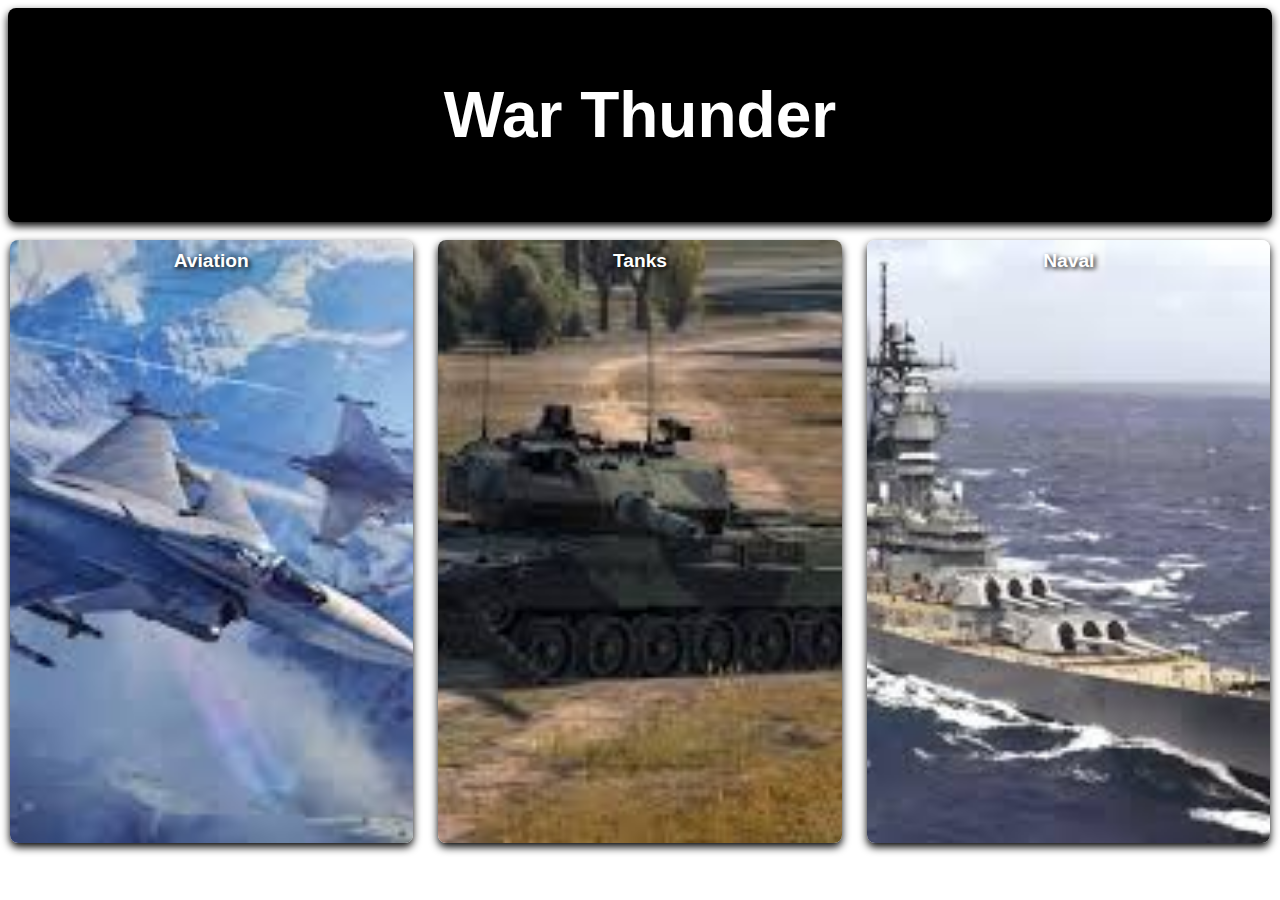
<file: index.html>
<!DOCTYPE html>
<html lang="en">
  <head>
    <meta charset="UTF-8">
    <meta name="viewport" content="width=device-width, initial-scale=1.0">
    <title>War Thunder</title>
    <link rel="stylesheet" href="styles.css">
  </head>
  <body>
    <header id="header">
      <h1>War Thunder</h1>
    </header>

    <div class="container">
      <a href="aviation.html" class="image-box">
        <img src="gripen.jpg" alt="War Thunder Gripen">
        <div class="image-text">Aviation</div>
      </a>
      <a href="tanks.html" class="image-box">
        <img src="leo.jpg" alt="War Thunder Leopard">
        <div class="image-text">Tanks</div>
      </a>
      <a href="naval.html" class="image-box">
        <img src="missouri.jpg" alt="War Thunder Missouri">
        <div class="image-text">Naval</div>
      </a>
    </div>
  </body>
</html>
</file>
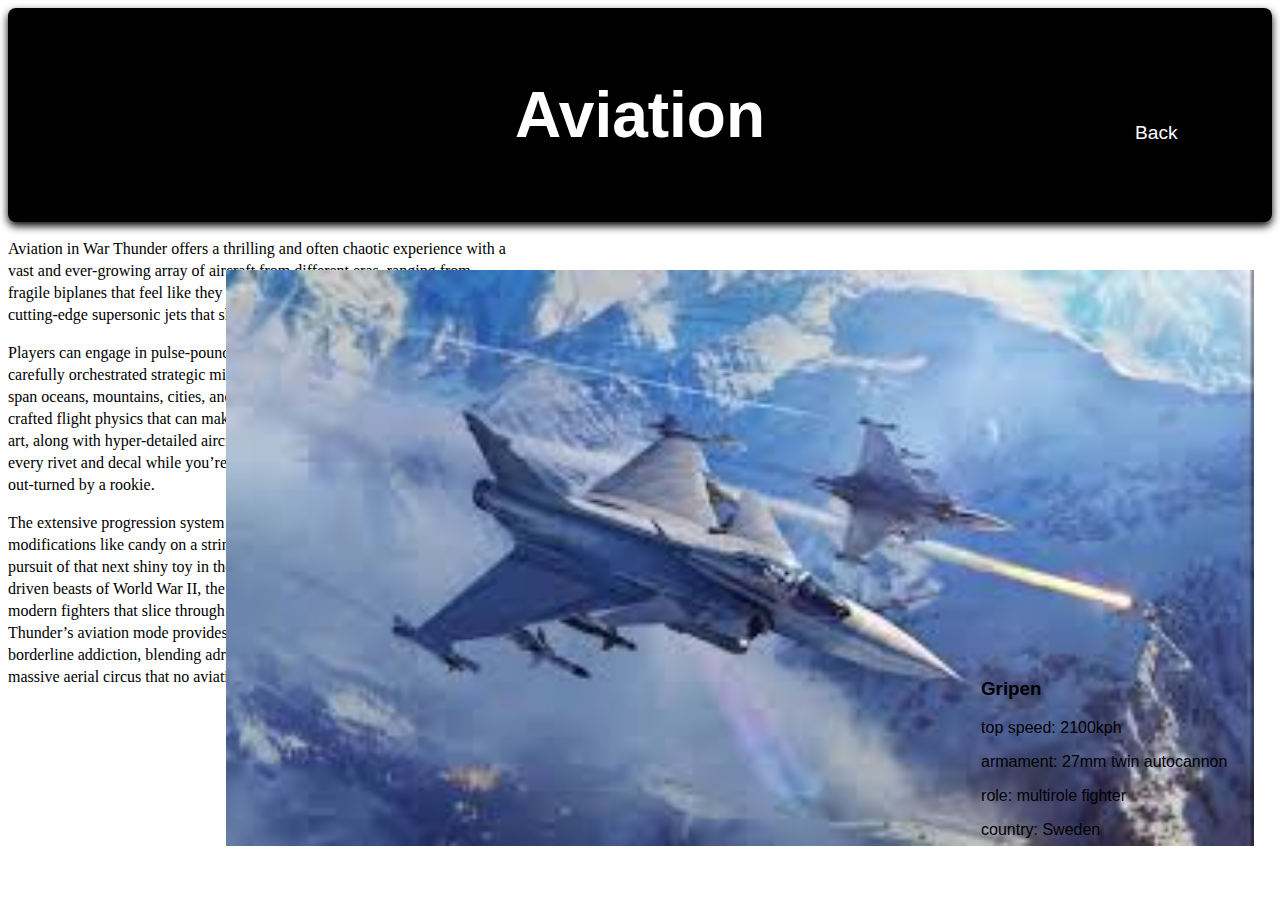
<file: aviation.html>
<!DOCTYPE html>
<html lang="en">
  <head>
    <meta charset="UTF-8" />
    <meta name="viewport" content="width=device-width, initial-scale=1.0" />
    <title> </title>
    <link rel="stylesheet" href="aviation.css" />
  </head>
  <body>
    <header id="header">
      <h1>Aviation</h1>
    </header>
    <div id="left">
      <p>
        Aviation in War Thunder offers a thrilling and often chaotic experience
        with a vast and ever-growing array of aircraft from different eras,
        ranging from fragile biplanes that feel like they might snap in half
        during a sharp turn to cutting-edge supersonic jets that shred the skies
        at blistering speeds.
      </p>
      <p>
        Players can engage in pulse-pounding dogfights, daring bombing runs, and
        carefully orchestrated strategic missions across a wide variety of maps
        that span oceans, mountains, cities, and deserts. The game boasts
        meticulously crafted flight physics that can make a crash landing feel
        like a tragic work of art, along with hyper-detailed aircraft models
        that allow you to appreciate every rivet and decal while you’re
        spiraling toward the ground after being out-turned by a rookie.
      </p>
      <p>
        The extensive progression system dangles new planes, upgrades, and rare
        modifications like candy on a string, keeping players grinding for hours
        in pursuit of that next shiny toy in the hangar. Whether you prefer the
        prop-driven beasts of World War II, the experimental jets of the Cold
        War, or the modern fighters that slice through the stratosphere like
        angry wasps, War Thunder’s aviation mode provides not just an immersive
        experience but a borderline addiction, blending adrenaline, frustration,
        and glory into one massive aerial circus that no aviation enthusiast can
        resist.
      </p>
    </div>
    <div id="right">
      <img src="gripen.jpg" alt="Gripen" />
    </div>
    <div id="back">
      <a href="index.html" class="back-button">Back</a>
    </div>
    <div id="info">
      <h3>Gripen</h3>
      <p>top speed: 2100kph</p>
      <p>armament: 27mm twin autocannon</p>
      <p>role: multirole fighter</p>
      <p>country: Sweden</p>
    </div>
  </body>
</html>
</file>
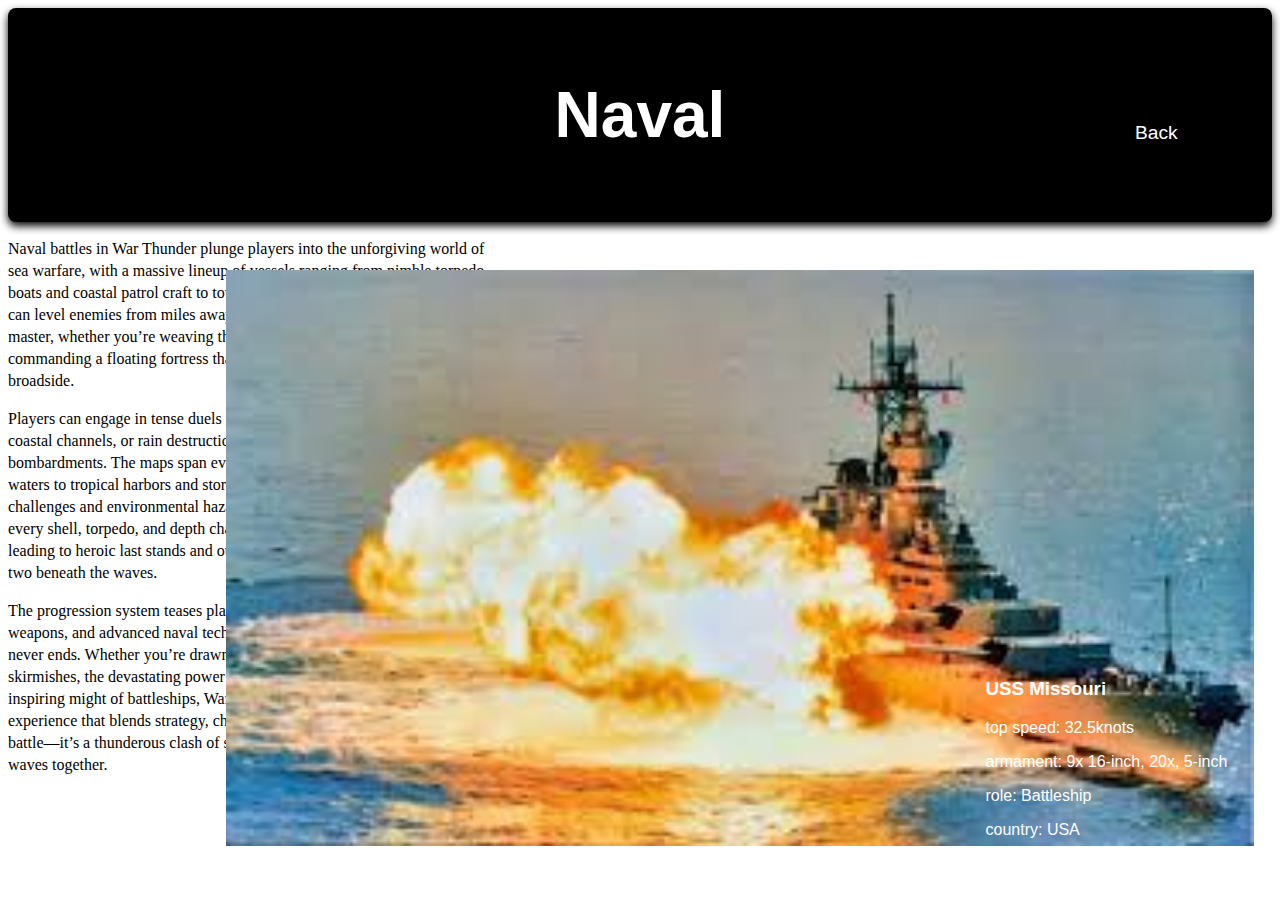
<file: naval.html>
<!DOCTYPE html>
<html lang="en">
  <head>
    <meta charset="UTF-8" />
    <meta name="viewport" content="width=device-width, initial-scale=1.0" />
    <title> </title>
    <link rel="stylesheet" href="tank.css" />
  </head>
  <body>
    <header id="header">
      <h1>Naval</h1>
    </header>
    <div id="left">
      <p>
        Naval battles in War Thunder plunge players into the unforgiving world
        of sea warfare, with a massive lineup of vessels ranging from nimble
        torpedo boats and coastal patrol craft to towering battleships bristling
        with guns that can level enemies from miles away. Every ship feels like
        its own beast to master, whether you’re weaving through enemy fire in a
        fragile speedboat or commanding a floating fortress that shakes the
        entire ocean when it fires a broadside.
      </p>
      <p>
        Players can engage in tense duels across open seas, sneak through narrow
        coastal channels, or rain destruction from afar in carefully coordinated
        bombardments. The maps span everything from island chains and arctic
        waters to tropical harbors and stormy oceans, each offering unique
        tactical challenges and environmental hazards. Realistic damage modeling
        means every shell, torpedo, and depth charge can turn the tide of
        battle, sometimes leading to heroic last stands and other times ending
        with your ship split in two beneath the waves.
      </p>
      <p>
        The progression system teases players with ever-larger ships, deadlier
        weapons, and advanced naval technology, ensuring the grind for supremacy
        never ends. Whether you’re drawn to the high-speed chaos of small-boat
        skirmishes, the devastating power of destroyers and cruisers, or the
        awe-inspiring might of battleships, War Thunder’s naval mode delivers an
        experience that blends strategy, chaos, and sheer firepower. It’s not
        just a sea battle—it’s a thunderous clash of steel and salt where glory
        and ruin ride the waves together.
      </p>
    </div>
    <div id="right">
      <img src="images (1).jpg" alt="USS missouri" />
    </div>
    <div id="back">
      <a href="index.html" class="back-button">Back</a>
    </div>
    <div id="info">
      <h3>USS Missouri</h3>
      <p>top speed: 32.5knots</p>
      <p>armament: 9x 16-inch, 20x, 5-inch</p>
      <p>role: Battleship</p>
      <p>country: USA</p>
    </div>
  </body>
</html>
</file>
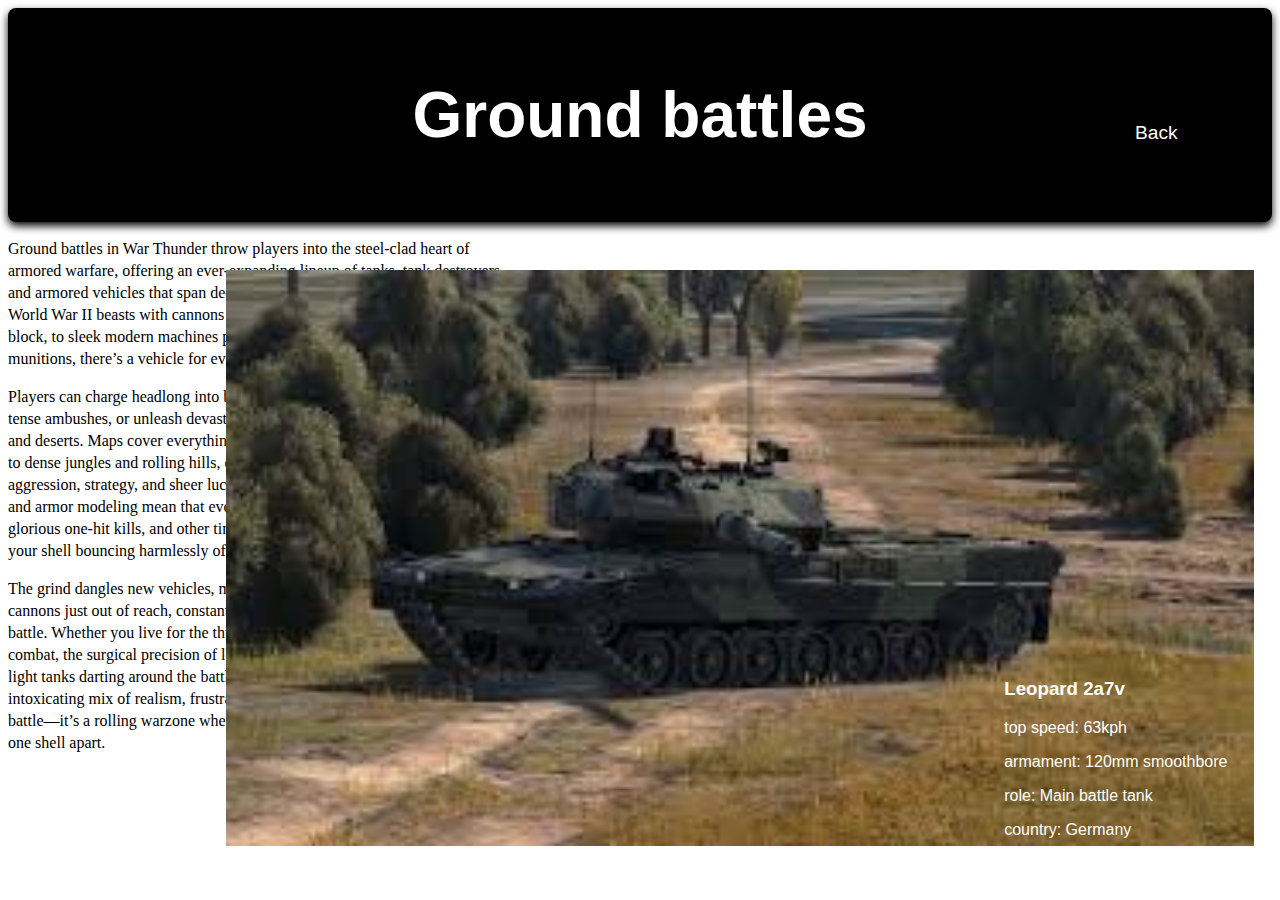
<file: tanks.html>
<!DOCTYPE html>
<html lang="en">
  <head>
    <meta charset="UTF-8" />
    <meta name="viewport" content="width=device-width, initial-scale=1.0" />
    <title> </title>
    <link rel="stylesheet" href="tank.css" />
  </head>
  <body>
    <header id="header">
      <h1>Ground battles</h1>
    </header>
    <div id="left">
      <p>
        Ground battles in War Thunder throw players into the steel-clad heart of
        armored warfare, offering an ever-expanding lineup of tanks, tank
        destroyers, and armored vehicles that span decades of military history.
        From lumbering World War II beasts with cannons that feel like they
        could knock down a city block, to sleek modern machines packed with
        advanced optics and guided munitions, there’s a vehicle for every
        playstyle and level of chaos tolerance.
      </p>
      <p>
        Players can charge headlong into brutal slugfests, creep through forests
        in tense ambushes, or unleash devastating long-range shots across open
        plains and deserts. Maps cover everything from snowy villages and
        industrial cities to dense jungles and rolling hills, each demanding a
        different mix of aggression, strategy, and sheer luck to survive. The
        game’s detailed ballistics and armor modeling mean that every shot
        counts—sometimes leading to glorious one-hit kills, and other times
        resulting in the soul-crushing ping of your shell bouncing harmlessly
        off an enemy’s glacis.
      </p>
      <p>
        The grind dangles new vehicles, modifications, and absurdly oversized
        cannons just out of reach, constantly pulling players back in for one
        more battle. Whether you live for the thunderous roar of heavy armor
        rolling into combat, the surgical precision of long-range sniping, or
        the chaotic dance of light tanks darting around the battlefield, War
        Thunder’s ground mode is an intoxicating mix of realism, frustration,
        and raw spectacle. It’s not just a tank battle—it’s a rolling warzone
        where victory and utter annihilation are always one shell apart.
      </p>
    </div>
    <div id="right">
      <img src="leo.jpg" alt="Leopard 2a7v" />
    </div>
    <div id="back">
      <a href="index.html" class="back-button">Back</a>
    </div>
    <div id="info">
      <h3>Leopard 2a7v</h3>
      <p>top speed: 63kph</p>
      <p>armament: 120mm smoothbore</p>
      <p>role: Main battle tank</p>
      <p>country: Germany</p>
    </div>
  </body>
</html>
</file>
<file: styles.css>
#header {
    font-size: xx-large;
    font-family: Arial, Helvetica, sans-serif;
    text-align: center;
    padding: 3vh;
    background-color: black;
    color: white;
    object-fit: cover;
    border-radius: 8px;
    box-shadow: 0 4px 8px rgb(0, 0, 0);
    display: block;
}

.container {
    display: flex;
    justify-content: center;
    align-items: center;
    gap: 2vw; /* spacing between images */
    margin-top: 2vh;
}

.image-box {
    position: relative;
    display: inline-block;
    text-decoration: none; /* removes link underline */
    color: inherit; /* inherit text color */
}

.image-box img {
    width: 31.5vw;
    height: 67vh;
    object-fit: cover;
    border-radius: 8px;
    box-shadow: 0 4px 8px rgb(0, 0, 0);
    display: block;
}

.image-text {
    position: absolute;
    top: 10px; /* distance from the top */
    left: 50%;
    transform: translateX(-50%);
    font-size: 1.5vw;
    font-family: Arial, Helvetica, sans-serif;
    font-weight: bold;
    color: white;
    text-shadow: 2px 2px 5px black;
    pointer-events: none; /* so clicks go through to the link */
}

.image-box:hover .image-text {
    text-decoration: underline;
}
</file>
<file: aviation.css>
#header {
  font-size: xx-large;
  font-family: Arial, Helvetica, sans-serif;
  text-align: center;
  padding: 3vh;
  background-color: black;
  color: white;
  object-fit: cover;
  border-radius: 8px;
  box-shadow: 0 4px 8px rgb(0, 0, 0);
  display: block;
}
#left {
  width: 39vw;
  line-height: 22px;
}
#right {
  display: flex;
  justify-content: flex-end;
  margin-right: 2vw;
  position: absolute;
  top: 30vh;
  right: 0vw;
  width: 78vw;
  height: 64vh;
}
#back a {
  position: absolute;
  top: 13.6vh;
  right: 8vw;
  text-decoration: none;
  color: white;
  font-size: larger;
  font-family: Arial, Helvetica, sans-serif;
}
#info {
  font-size: medium;
  font-family: Arial, Helvetica, sans-serif;
  text-align: justify;
  padding: 3vh;
  margin-top: 2vh;
  position: absolute;
  bottom: 2vh;
  right: 2vw;
}
</file>
<file: tank.css>
#header {
  font-size: xx-large;
  font-family: Arial, Helvetica, sans-serif;
  text-align: center;
  padding: 3vh;
  background-color: black;
  color: white;
  object-fit: cover;
  border-radius: 8px;
  box-shadow: 0 4px 8px rgb(0, 0, 0);
  display: block;
}
#left {
  width: 39vw;
  line-height: 22px;
}
#right {
  display: flex;
  justify-content: flex-end;
  margin-right: 2vw;
  position: absolute;
  top: 30vh;
  right: 0vw;
  width: 78vw;
  height: 64vh;
}
#back a {
  position: absolute;
  top: 13.6vh;
  right: 8vw;
  text-decoration: none;
  color: white;
  font-size: larger;
  font-family: Arial, Helvetica, sans-serif;
}
#info {
  font-size: medium;
  font-family: Arial, Helvetica, sans-serif;
  text-align: justify;
  padding: 3vh;
  margin-top: 2vh;
  position: absolute;
  bottom: 2vh;
  right: 2vw;
  color: white;
}
</file>
